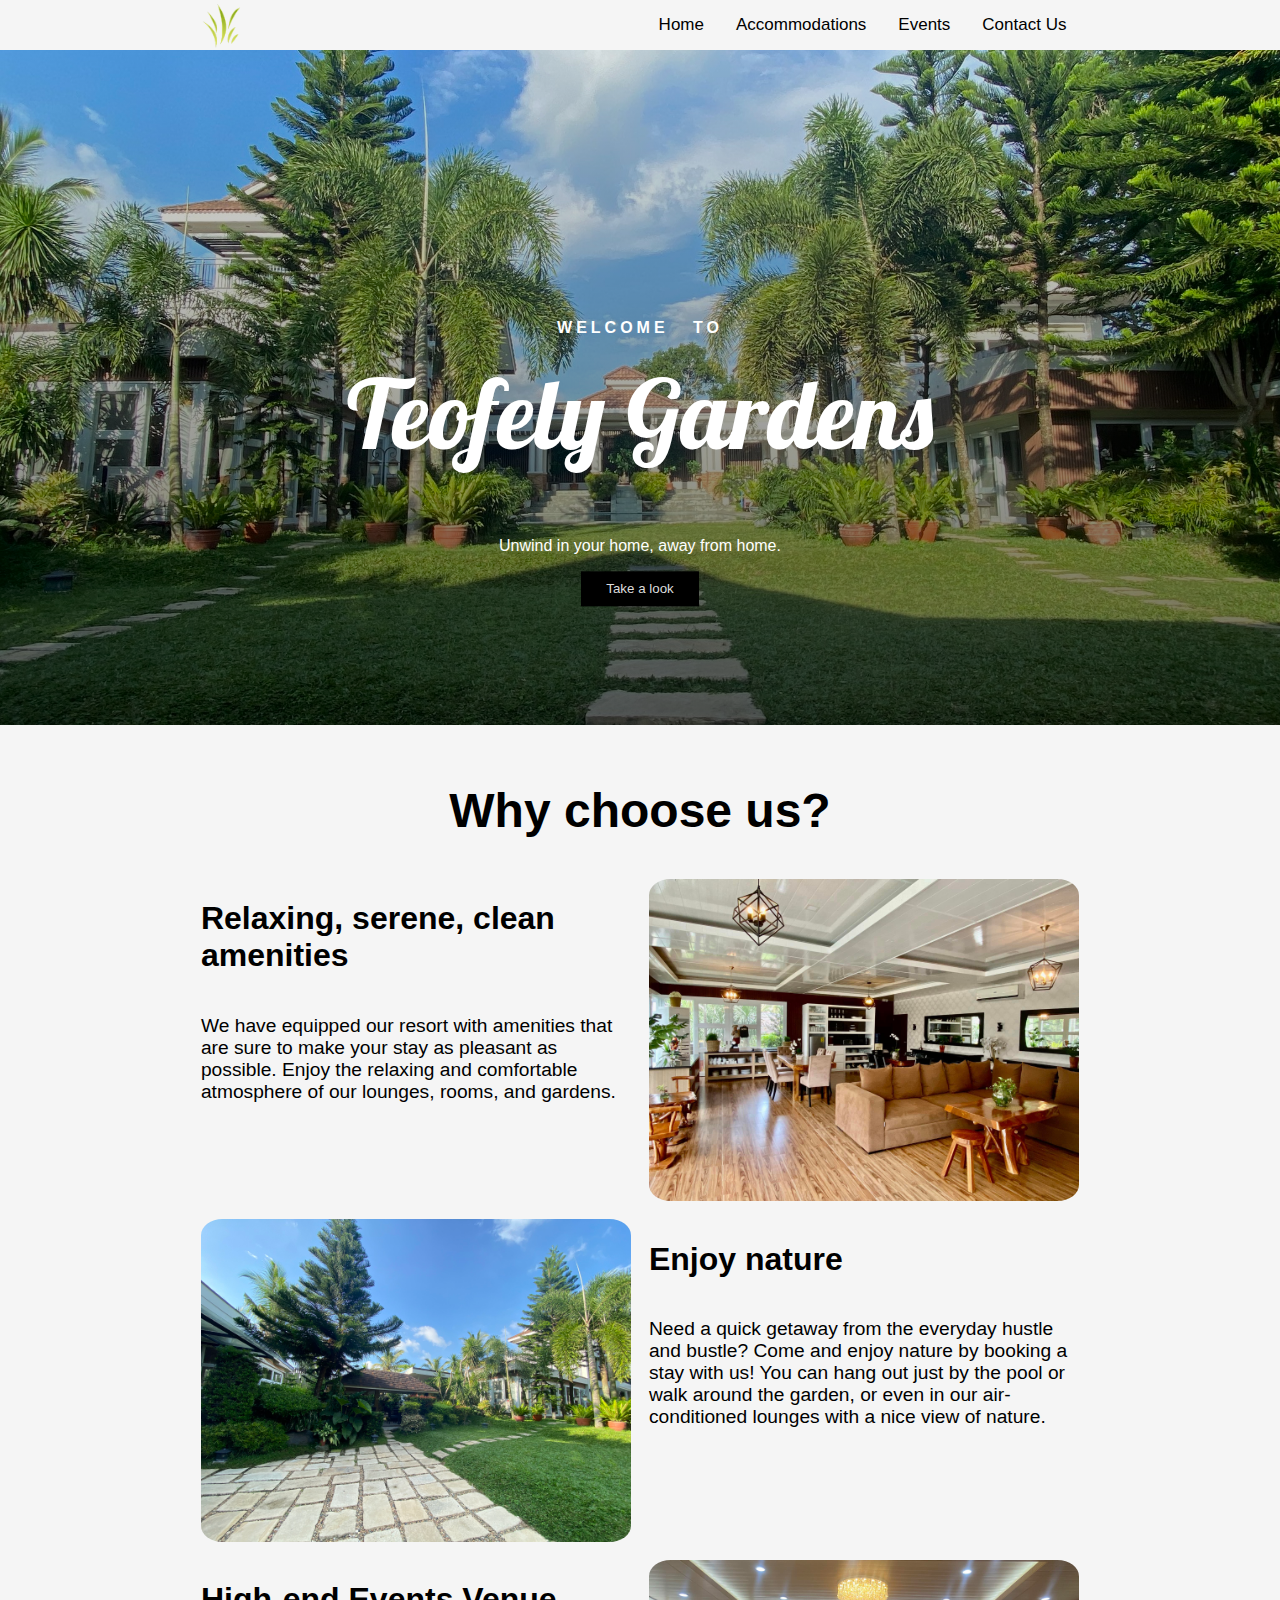
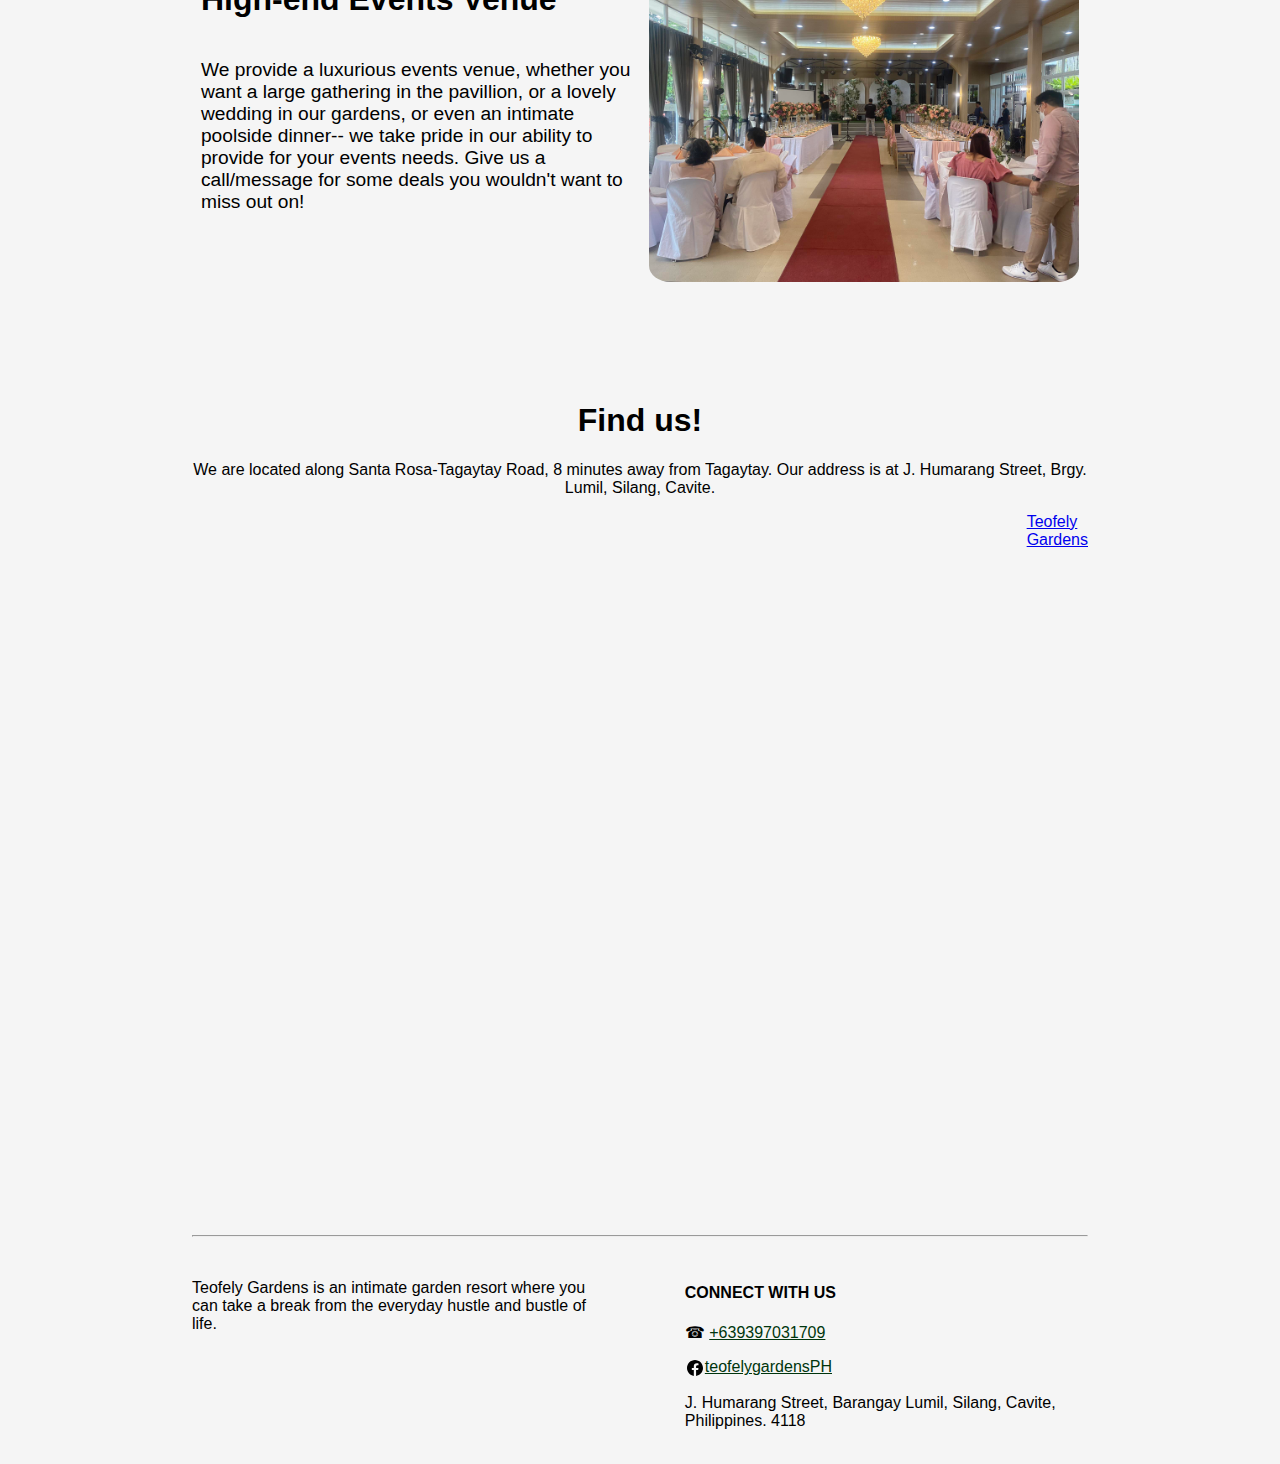
<file: index.html>
<html lang="en">
<link rel="stylesheet" href="styles/index.css">

<head>
    <meta charset="UTF-8">
    <meta http-equiv="X-UA-Compatible" content="IE=edge">
    <title>Teofely Gardens Wedding & Events Venue</title>
    <link rel="icon" type="image/x-icon" href="/assets/favicon.ico">
</head>

<body>
    <div class="header">
        <div class="topnav">
            <img class="logo" src="assets/logo-transparent.png" />
        </div>
        <div class="topnav">
            <a href="index.html">Home</a>
            <a href="rooms.html">Accommodations</a>
            <a href="#contact">Events</a>
            <a href="#about">Contact Us</a>
        </div>
    </div>
    <div class="image-hero">
        <div class="hero-text">
            <p class="welcome">WELCOME TO</p>
            <h1>Teofely Gardens</h1>
            <p>Unwind in your home, away from home.</p>
            <button class="hero-btn" onclick="location.href='rooms.html';">Take a look</button>
        </div>
    </div>
    <div style="padding-top: 2%; padding-bottom: 5%;" class="page-width-70">
        <h1 style="text-align: center; font-size: xxx-large;">Why choose us?</h1>
        <div class="display-flex">
            <div class="text-box half-width padding-1">
                <h1>Relaxing, serene, clean amenities</h1>
                <p class="larger-font">We have equipped our resort with amenities that are sure 
                    to make your stay as pleasant as possible. 
                    Enjoy the relaxing and comfortable atmosphere of our lounges, rooms, and gardens.</p>
            </div>
            <div class="image-box half-width padding-1">
                <img class="full-width border-rad-5" src="assets/Cabana.jpg" />
            </div>
        </div>
        <div class="display-flex">
            <div class="image-box half-width padding-1">
                <img class="full-width border-rad-5" src="assets/garden.jpg" />
            </div>
            <div class="text-box half-width padding-1">
                <h1>Enjoy nature</h1>
                <p class="larger-font">Need a quick getaway from the everyday hustle and bustle?
                    Come and enjoy nature by booking a stay with us! You can hang out just by the pool or walk around
                the garden, or even in our air-conditioned lounges with a nice view of nature.</p>
            </div>
        </div>
        <div class="display-flex">
            <div class="text-box half-width padding-1">
                <h1>High-end Events Venue</h1>
                <p class="larger-font">We provide a luxurious events venue, whether you want a large gathering
                    in the pavillion, or a lovely wedding in our gardens, or even an intimate poolside dinner-- we
                    take pride in our ability to provide for your events needs. Give us a call/message for some
                    deals you wouldn't want to miss out on!
                </p>
            </div>
            <div class="image-box half-width padding-1">
                <img class="full-width border-rad-5" src="assets/pavillion.jpg" />
            </div>
        </div>
        <div style="padding-top: 10%;">
            <h1 style="text-align: center; font-size: xx-large;">Find us!</h1>
            <p style="text-align: center;">We are located along Santa Rosa-Tagaytay Road, 8 minutes away from Tagaytay. Our address is at J. Humarang Street, Brgy. Lumil, Silang, Cavite.</p>
            <div class="display-flex justify-center">
                
                <iframe width="1800" height="650" frameborder="0" scrolling="no" marginheight="0" marginwidth="0" id="gmap_canvas" 
                src="https://maps.google.com/maps?width=450&amp;height=450&amp;hl=en&amp;q=J%20Humarang%20Street%20Silang%20+(Teofely%20Gardens%20Wedding%20&amp;%20Events%20Venue)&amp;t=&amp;z=12&amp;ie=UTF8&amp;iwloc=B&amp;output=embed"></iframe> 
                <a href='https://www.krankenversicherungsvergleich.at/'>Teofely Gardens</a> 
                <script type='text/javascript' src='https://embedmaps.com/google-maps-authorization/script.js?id=4f935a4bd3b5a2e0581448cd9da5586b7915ebde'></script>
            </div>
        </div>
        
    </div>
    <footer>
        <div class="page-width-70 display-flex;">
            <hr>
            <br>
            <div class="display-flex" style="flex-direction: row; justify-content: space-between;">
                <div style="width:45%;">
                    <p>Teofely Gardens is an intimate garden resort where you can take a break from the everyday hustle and bustle of life. </p>
                </div>
                <div style="width:45%;">
                    <h4>CONNECT WITH US</h4>
                    <p>&#9742; <a class="footer-link" href="tel:09397031709">+639397031709</a></p>
                    <p class="display-flex"><svg xmlns="http://www.w3.org/2000/svg" x="0px" y="0px" width="20" height="20" viewBox="0 0 30 30">
                        <path d="M15,3C8.373,3,3,8.373,3,15c0,6.016,4.432,10.984,10.206,11.852V18.18h-2.969v-3.154h2.969v-2.099c0-3.475,1.693-5,4.581-5 c1.383,0,2.115,0.103,2.461,0.149v2.753h-1.97c-1.226,0-1.654,1.163-1.654,2.473v1.724h3.593L19.73,18.18h-3.106v8.697 C22.481,26.083,27,21.075,27,15C27,8.373,21.627,3,15,3z"></path>
                    </svg><a class="footer-link" href="https://www.facebook.com/teofelygardensPH">teofelygardensPH</a></p>
                    <p>J. Humarang Street, Barangay Lumil, Silang, Cavite, Philippines. 4118 </p>
                
                </div>
            </div>
            
            <br>
            
        </div>
        
    </footer>
</body>

</html>
<style>
    @import url('https://fonts.cdnfonts.com/css/karla');
    @import url('https://fonts.googleapis.com/css2?family=Lobster&display=swap');
</style>
</file>
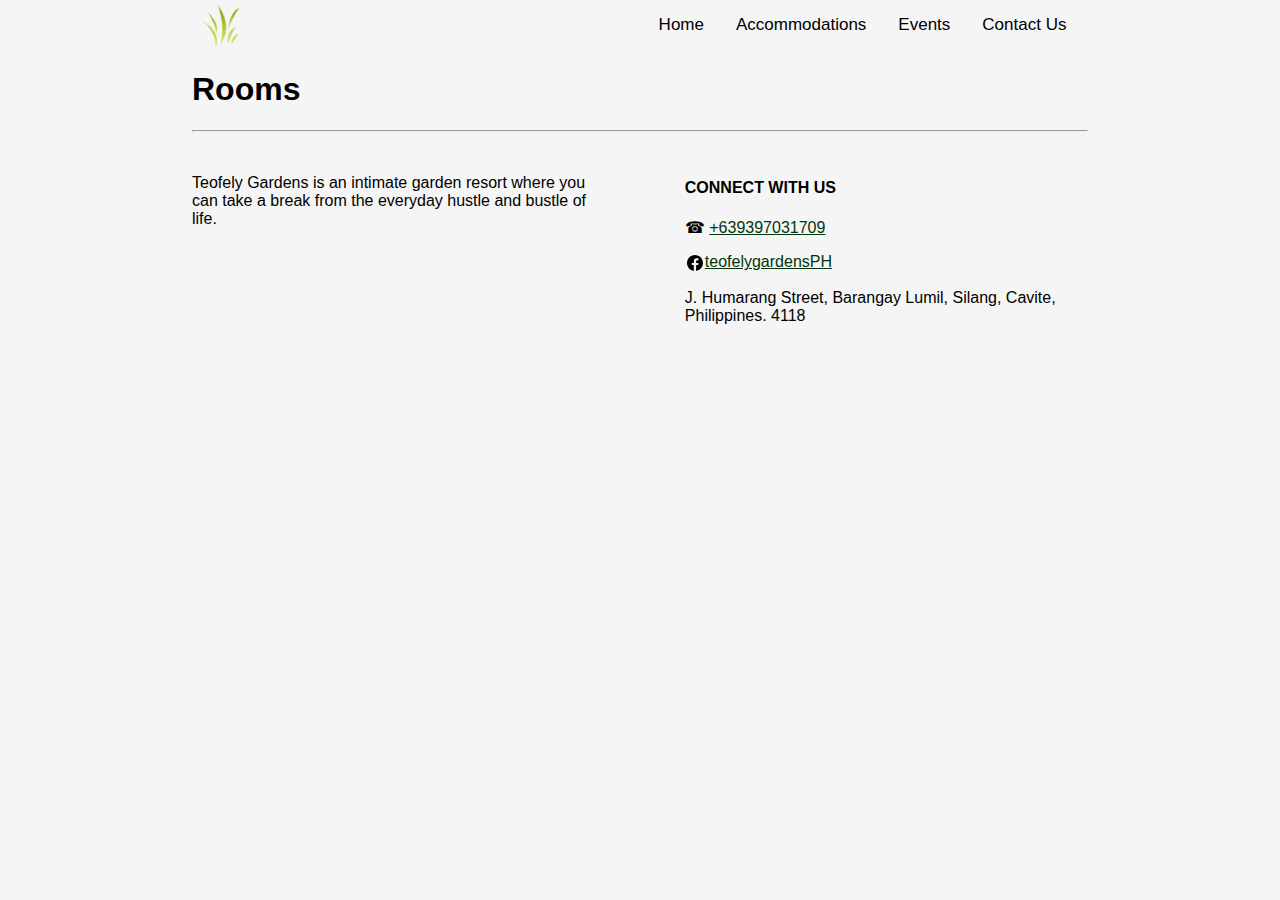
<file: rooms.html>
<html lang="en">
<link rel="stylesheet" href="styles/index.css">

<head>
    <meta charset="UTF-8">
    <meta http-equiv="X-UA-Compatible" content="IE=edge">
    <title>Teofely Gardens Wedding & Events Venue</title>    
    <link rel="icon" type="image/x-icon" href="/assets/favicon.ico">
</head>

<body>
    <div class="header">
        <div class="topnav">
            <img class="logo" src="assets/logo-transparent.png" />
        </div>
        <div class="topnav">
            <a href="index.html">Home</a>
            <a href="rooms.html">Accommodations</a>
            <a href="#contact">Events</a>
            <a href="#about">Contact Us</a>
        </div>
    </div>
    
    <div class="page-width-70">
        <h1>Rooms</h1>
    </div>
</body>
<footer>
    <div class="page-width-70 display-flex;">
        <hr>
        <br>
        <div class="display-flex" style="flex-direction: row; justify-content: space-between;">
            <div style="width:45%;">
                <p>Teofely Gardens is an intimate garden resort where you can take a break from the everyday hustle and bustle of life. </p>
            </div>
            <div style="width:45%;">
                <h4>CONNECT WITH US</h4>
                <p>&#9742; <a class="footer-link" href="tel:09397031709">+639397031709</a></p>
                <p class="display-flex"><svg xmlns="http://www.w3.org/2000/svg" x="0px" y="0px" width="20" height="20" viewBox="0 0 30 30">
                    <path d="M15,3C8.373,3,3,8.373,3,15c0,6.016,4.432,10.984,10.206,11.852V18.18h-2.969v-3.154h2.969v-2.099c0-3.475,1.693-5,4.581-5 c1.383,0,2.115,0.103,2.461,0.149v2.753h-1.97c-1.226,0-1.654,1.163-1.654,2.473v1.724h3.593L19.73,18.18h-3.106v8.697 C22.481,26.083,27,21.075,27,15C27,8.373,21.627,3,15,3z"></path>
                </svg><a class="footer-link" href="https://www.facebook.com/teofelygardensPH">teofelygardensPH</a></p>
                <p>J. Humarang Street, Barangay Lumil, Silang, Cavite, Philippines. 4118 </p>
            
            </div>
        </div>
        
        <br>
        
    </div>
    
</footer>
</html>
<style>
    @import url('https://fonts.cdnfonts.com/css/karla');
    @import url('https://fonts.googleapis.com/css2?family=Lobster&display=swap');
</style>
</file>
<file: styles/index.css>
body {
  margin: 0;
  padding: 0;
  font-family: 'Karla', sans-serif;
  background-color: whitesmoke;
  -ms-overflow-style: none;  /* IE and Edge */
  scrollbar-width: none;  /* Firefox */
}
body::-webkit-scrollbar {
  display: none;
}


.page-width-70 {
  margin-left: 15%;
  margin-right: 15%;
}

.justify-center {
  justify-content: center;
}

.header {
  display: flex;
  background-color: whitesmoke;
  justify-content: space-around;
}
.header .logo-text {
  color: white;
}

.topnav {
  display: flex;
  justify-content: center;
  align-items: center;
}

/* Style the links inside the navigation bar */
.topnav a {
  float: left;
  color: black;
  text-align: center;
  padding: 14px 16px;
  text-decoration: none;
  font-size: 17px;
  transition: all .3s ease-in-out;
}

/* Change the color of links on hover */
.topnav a:hover {
  background-color: #ddd;
  color: black;
}

/* Add a color to the active/current link */
.topnav a.active {
  background-color: #04AA6D;
  color: white;
}

.topnav .logo {
  width: 50px;
  height: 50px;
}

.image-hero {
  background-image: linear-gradient(rgba(0, 0, 0, 0.1), rgba(0, 0, 0, 0.6)), url("../assets/garden4.jpg");
  height: 75%;
  background-position: center;
  background-repeat: no-repeat;
  background-size: cover;
  position: relative;
}

.hero-text {
  text-align: center;
  position: absolute;
  top: 60%;
  left: 50%;
  transform: translate(-50%, -50%);
  color: white;
}

.hero-text h1 {
  font-size: 96px;
  font-family: 'Lobster', sans-serif;
  margin-top: auto;
  font-weight: 400;
}

.hero-text .welcome {
  font-family: 'Karla', sans-serif;
  letter-spacing: 4px;
  word-spacing: 16px;
  font-weight: bold;
}

.hero-btn {
  border: none;
  outline: 0;
  display: inline-block;
  padding: 10px 25px;
  color: #ddd;
  background-color: black;
  text-align: center;
  cursor: pointer;
}

.hero-btn:hover {
  background-color: white;
  color: black;
}

.text-box {
  display: flex;
  flex-direction: column;
}

.half-width {
  width: 50%;
}

.one-quarters-width {
  width: 25%;
}

.three-quarters-width {
  width: 75%;
}

.full-width {
  width: 100%;
}

.display-flex {
  display: flex;
}

.padding-1{
  padding: 1%; 
}
.padding-2{
  padding: 2%;
}
.padding-3{
  padding: 3%;
}
.border-rad-5{
  border-radius: 5%;
}
.border-rad-10{
  border-radius: 10%;
}
.border-rad-15{
  border-radius: 15%;
}

.larger-font {
  font-size: larger;
}

.footer-link {
  color:rgb(0, 53, 13); 
  text-decoration: underline;
}
</file>
